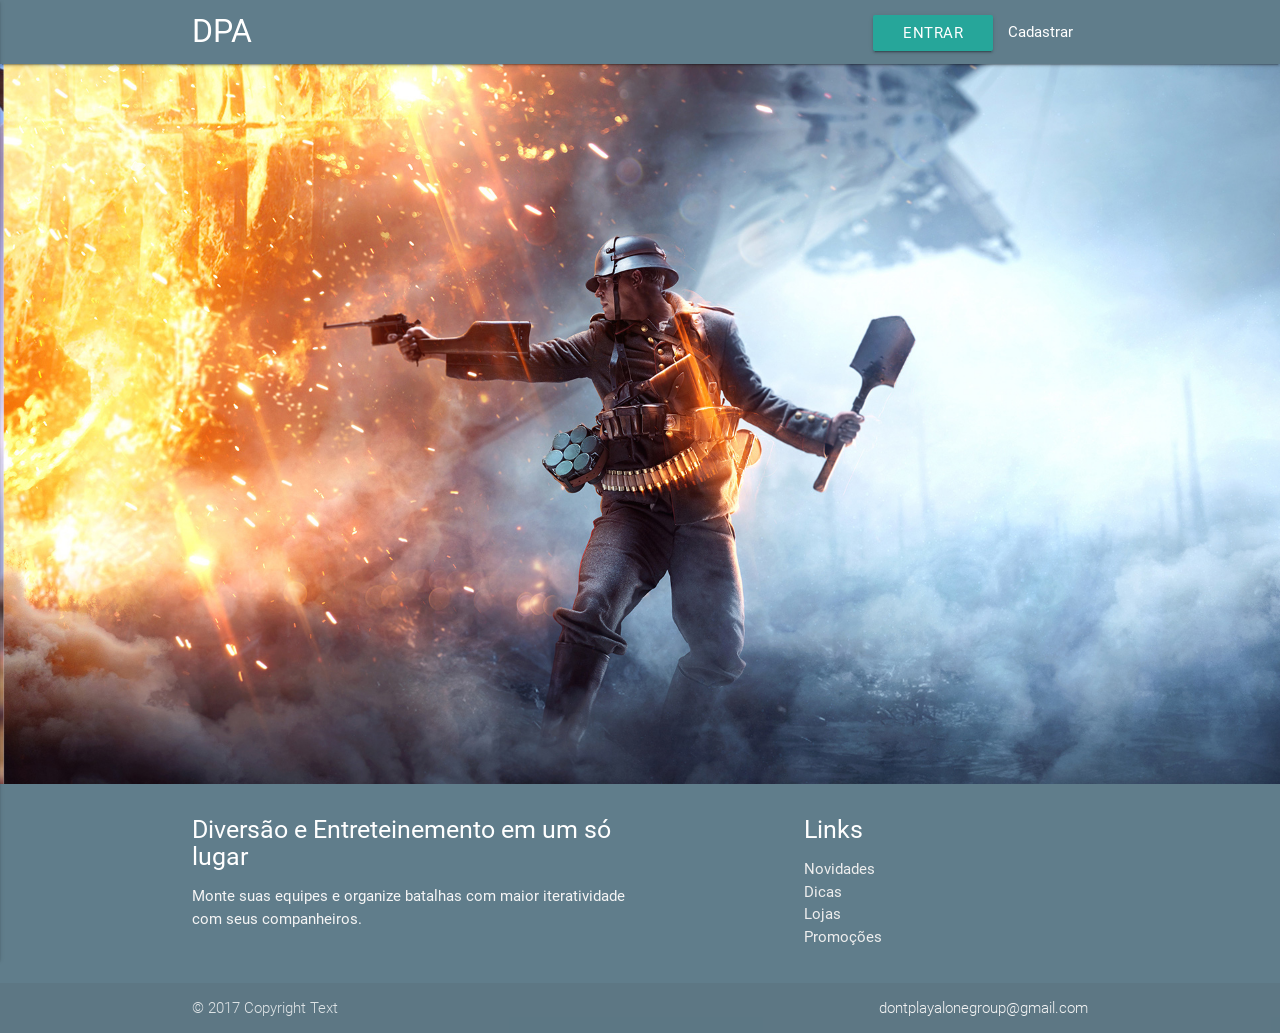
<file: WebContent/index.html>
<!DOCTYPE html>
<html lang="pt-br">
<head>
  <meta charset="utf-8">
  <meta name="viewport" content="width-device-width,initial-scale=1.0">
  <title> TCC </title>
  <!--Import Google Icon Font-->
  <link href="https://fonts.googleapis.com/icon?family=Material+Icons" rel="stylesheet">
  <!-- Materialize CSS-->
  <link rel="stylesheet" href="css/materialize.css">

</head>

<body>
  <div class="navbar-fixed">
   <nav class="#263238 blue-grey darken-5">
    <div class="nav-wrapper container">
    <div id="respostaerro">
      </div>
      <a class="brand-logo">DPA</a>
      <a href='#' data-activates="menu-mobile" class="button-collapse right">
        <i class="material-icons">menu</i> </a>

        <ul id="nav-mobile" class="right hide-on-med-and-down">
          
          <li><button data-target="modal1" class="btn modal-trigger">Entrar</button></li>
          <li><a href="cadastro.jsp">Cadastrar</a></li>
          
        </ul>
      </div>

    </nav>
  </div>
  <!-- MEnu Mobile-->
  <ul id="menu-mobile" class="side-nav">
    
    <li><button data-target="modal1" class="btn modal-trigger">Entrar</button></li>
    <li><a href="cadastro.jsp">Cadastrar</a></li>
  </ul>


  <div class="carousel carousel-slider">
    <a class="carousel-item" ><img src="img/background1.jpg"></a>
    <a class="carousel-item" ><img src="img/background2.jpg"></a>
    <a class="carousel-item" ><img src="img/background3.jpg"></a>
  </div>

  <footer class="page-footer #263238 blue-grey darken-5">
    <div class="container">
    
      <div class="row">
        <div class="col l6 s12">
         <h5 class="white-text">Diversão e Entreteinemento em um só lugar </h5>
          <p class="grey-text text-lighten-4">Monte suas equipes e organize batalhas com maior iteratividade com seus companheiros.</p>
        </div>
        <div class="col l4 offset-l2 s12">
          <h5 class="white-text">Links</h5>
          <ul>
            <li><a class="grey-text text-lighten-3" href="#!">Novidades</a></li>
            <li><a class="grey-text text-lighten-3" href="#!">Dicas</a></li>
            <li><a class="grey-text text-lighten-3" href="#!">Lojas</a></li>
            <li><a class="grey-text text-lighten-3" href="#!">Promoções</a></li>
          </ul>
        </div>
      </div>
    </div>
    <div class="footer-copyright">
      <div class="container">
        © 2017 Copyright Text
        <a class="grey-text text-lighten-4 right">dontplayalonegroup@gmail.com</a>
      </div>
    </div>
  </footer>

  <!-- Modal Trigger -->

  <!-- Modal Structure -->
  <div id="modal1" class="modal">

    <div class="modal-content">

      <div id="login-page" class="row">
    <div class="col s12 z-depth-4" class="card hoverable small">
      <form class="login-form" id="form1" name="form1" method="post" action="Controle?cmd=logar" class="validate">
        <div class="row margin">
          <div class="input-field col s12">
            <i class="mdi-social-person-outline prefix"></i>
            <input id="email" name="email" type="email" class="validate" required>
            <label for="email" class="center-align">E-mail</label>
          </div>
        </div>

        <div class="row margin">
          <div class="input-field col s12">
            <i class="mdi-action-lock-outline prefix"></i>
            <input id="password" name="senha" type="password" class="validate" required>
            <label for="senha">Senha</label>
          </div>
        </div>
        <div class="container">          
        <input type="checkbox" class="filled-in" id="lembrar" checked="checked" />
            <label for="lembrar">Lembrar</label>
            </div>

        <div class="row">
          <div class="center-align">
            <button class="btn" type="submit" name="action">Login</button>
          </div>
        </div>
        <div class="row">
        </div>
        <div class="row">
          <div>
            <p class="input-field col s6 m6 l6"><a href="cadastro.jsp">Cadastre-se Agora!</a></p>
          </div>
          <div class="input-field col s6 m6 l6">
              <p class="margin right-align medium-small"><a href="lembrarSenha.jsp">Esqueceu a senha?</a></p>
          </div>          
        </div>

      </form>
    </div>
  </div>
  </div>
  </div>



  <!--Jquery-->
  <script src="https://code.jquery.com/jquery-1.12.0.min.js"></script>
  <!-- Materialize JS-->
  <script src="js/materialize.js"></script>

  <script>
//menu mobile
$(".button-collapse").sideNav();
</script>

<script>
 $('.carousel.carousel-slider').carousel({fullWidth: true});
</script>

<!--Janela Modal-->
<script>
 $(document).ready(function(){
    // the "href" attribute of the modal trigger must specify the modal ID that wants to be triggered
    $('.modal').modal();
  });
</script>

<!--Carrossel Autoplay-->
<script>
  $('.carousel').carousel({
    padding: 200    
  });
  autoplay()   
  function autoplay() {
    $('.carousel').carousel('next');
    setTimeout(autoplay, 4500);
  }
  </script>

</body>
</html>
</file>
